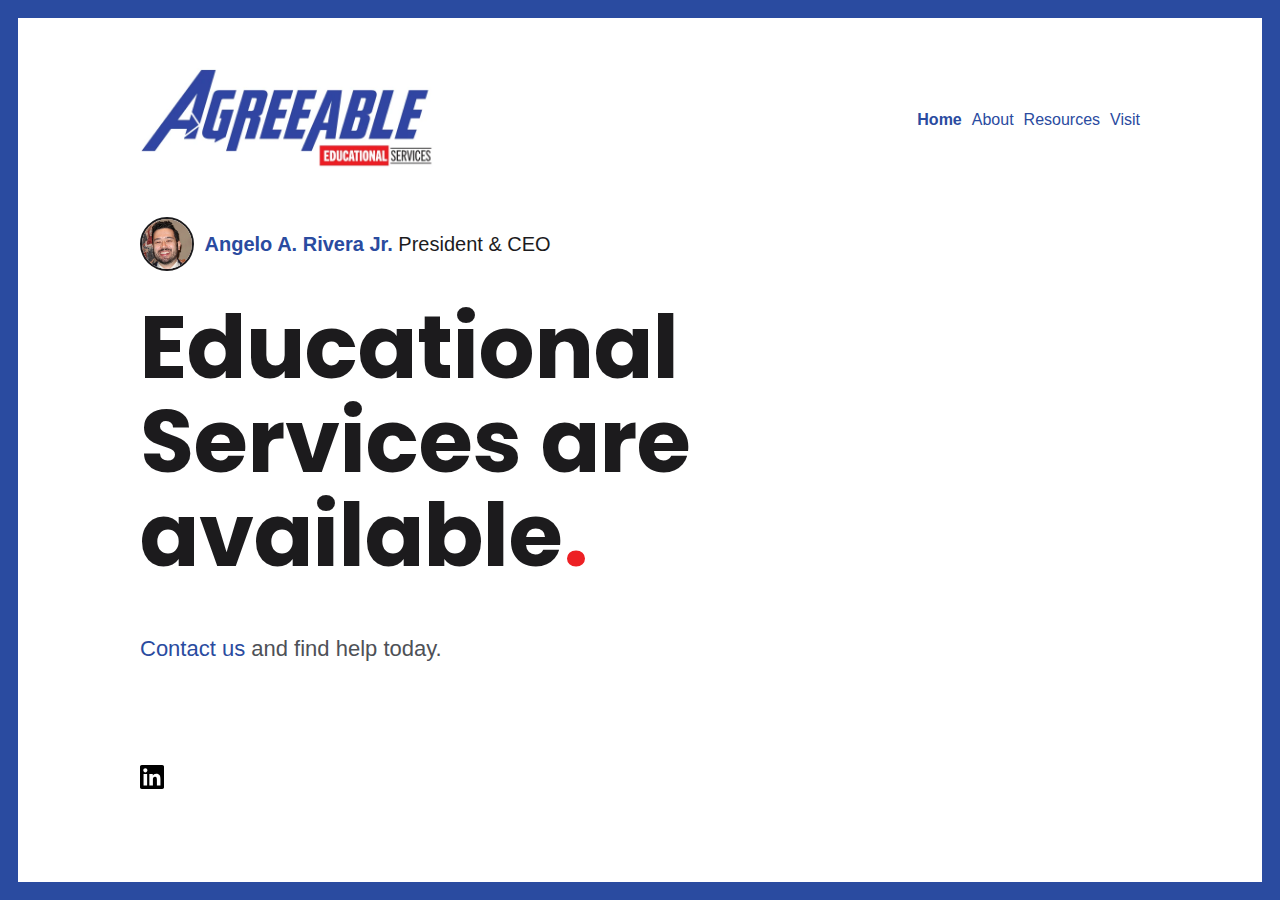
<file: index.html>
<!doctype html><html lang=en>
<head>
<meta name=generator content="Hugo 0.91.2">
<meta charset=utf-8>
<meta http-equiv=x-ua-compatible content="ie=edge">
<title>Educational Services are available - Agreeable Educational Services</title>
<meta name=viewport content="width=device-width,initial-scale=1">
<link rel=icon href=/favicon.png>
<link rel=canonical href=/>
<link rel=stylesheet href=/css/style.min.433ae5d09c4beb719bc64d563796d4aa936870011f9ba461ce922818b7349d2e.css>
<meta name=description content="Find help today.">
<meta property="og:title" content="Educational Services are available">
<meta property="og:type" content="website">
<meta property="og:url" content="/">
<meta property="og:description" content="Find help today.">
<meta name=twitter:card content="summary">
<meta name=twitter:site content="@zerostaticio">
<meta name=twitter:creator content="@zerostaticio">
<link rel=preconnect href=https://fonts.gstatic.com>
<link href="https://fonts.googleapis.com/css2?family=Poppins:wght@400;700&display=swap" rel=stylesheet>
</head>
<body class="page frame page-home">
<div id=menu-main-mobile class=menu-main-mobile>
<ul class=menu>
<li class=menu-item-home>
<a href=/>Home</a>
</li>
<li class=menu-item-about>
<a href=/about/>About</a>
</li>
<li class=menu-item-resources>
<a href=/resources/>Resources</a>
</li>
<li class=menu-item-visit>
<a href=/visit/>Visit</a>
</li>
</ul>
</div>
<div id=wrapper class=wrapper>
<div class=header>
<a class=header-logo href=/>
<img src=/images/agreeable-logo.webp alt=logo width=300>
</a>
<div class=menu-main>
<ul>
<li class="menu-item-home active">
<a href=/>
<span>Home</span>
</a>
</li>
<li class=menu-item-about>
<a href=/about/>
<span>About</span>
</a>
</li>
<li class=menu-item-resources>
<a href=/resources/>
<span>Resources</span>
</a>
</li>
<li class=menu-item-visit>
<a href=/visit/>
<span>Visit</span>
</a>
</li>
</ul>
</div>
<div id=toggle-menu-main-mobile class=hamburger-trigger>
<button class=hamburger>Menu</button>
</div>
</div>
<div class="author author-large">
<img width=50 class=author-image src=/images/author-thumb-ar.webp alt="Angelo A. Rivera Jr.">
<span class=author-name>
<a href=/about/#angelo-a-rivera>
Angelo A. Rivera Jr.
</a>
</span>
<span class=author-title>President & CEO</span>
</div>
<div class=intro>
<h1>Educational Services are available<span class=dot>.</span></h1>
<div class=intro-content><p><a href=visit/#submit-inquiry>Contact us</a> and find help today.</p>
</div>
</div>
<div class=footer>
<div class=footer-social>
<span class="social-icon social-icon-linkedin">
<a href=https://www.linkedin.com title=linkedin target=_blank rel=noopener>
<img src=/images/social/linkedin.svg width=24 height=24 alt=linkedin>
</a>
</span>
</div>
</div>
</div>
<script type=text/javascript src=/js/bundle.min.575671c6da23c3563d465f9cfa3d2857fc0239531a2e8ea1fb6812017653b4d7.js></script>
</body>
</html>
</file>
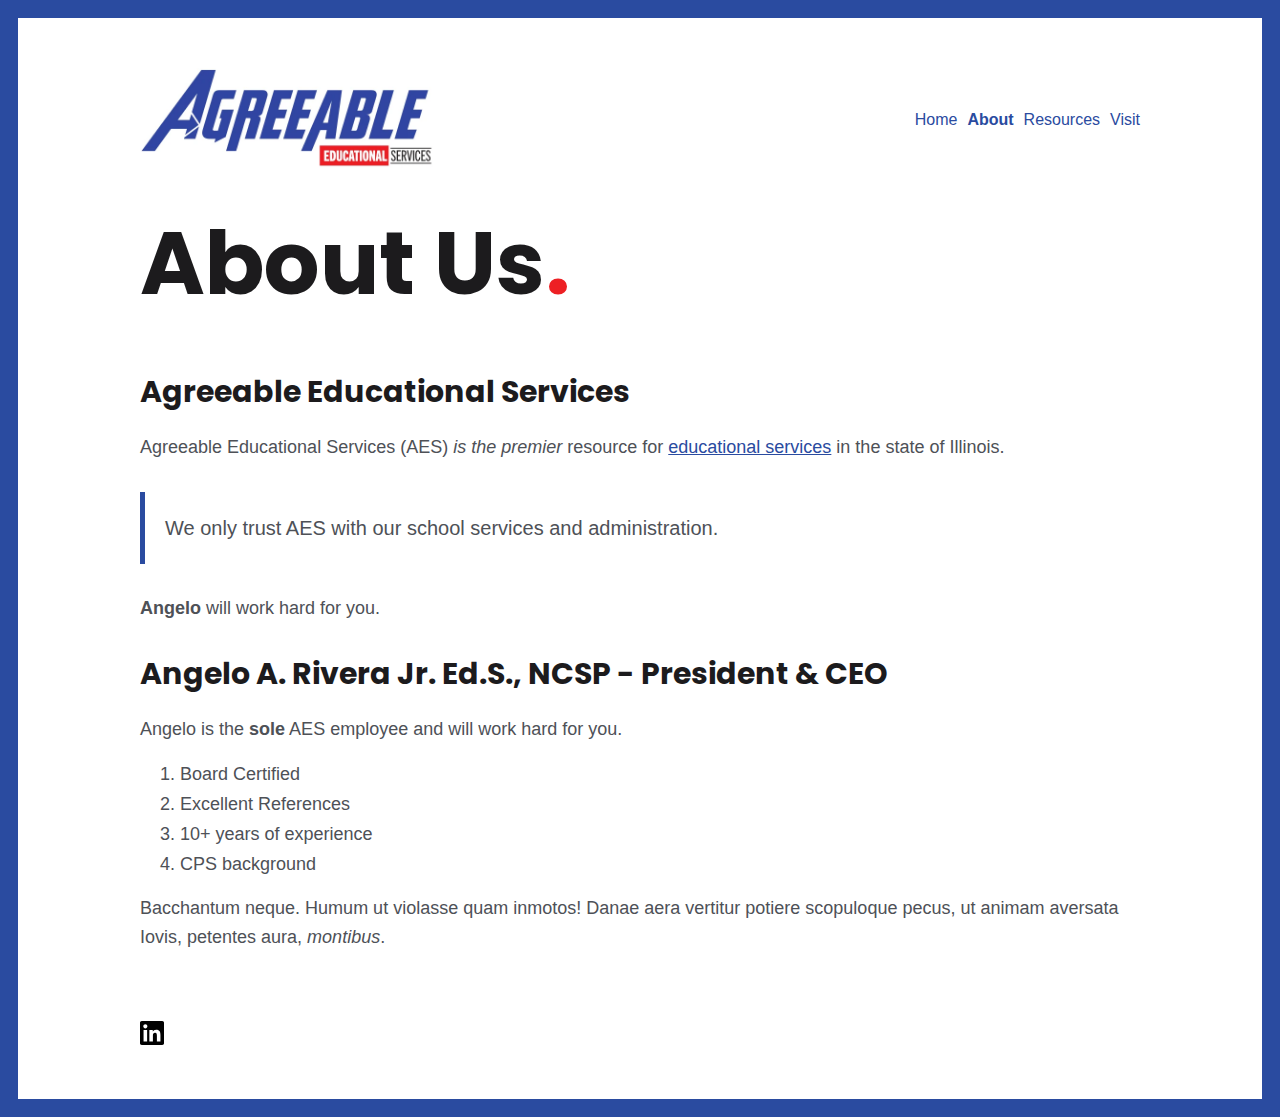
<file: about/index.html>
<!doctype html><html lang=en>
<head>
<meta charset=utf-8>
<meta http-equiv=x-ua-compatible content="ie=edge">
<title>About Us - Agreeable Educational Services</title>
<meta name=viewport content="width=device-width,initial-scale=1">
<link rel=icon href=/favicon.png>
<link rel=canonical href=/about/>
<link rel=stylesheet href=/css/style.min.433ae5d09c4beb719bc64d563796d4aa936870011f9ba461ce922818b7349d2e.css>
<meta property="og:title" content="About Us">
<meta property="og:type" content="website">
<meta property="og:url" content="/about/">
<meta name=twitter:card content="summary">
<meta name=twitter:site content="@zerostaticio">
<meta name=twitter:creator content="@zerostaticio">
<link rel=preconnect href=https://fonts.gstatic.com>
<link href="https://fonts.googleapis.com/css2?family=Poppins:wght@400;700&display=swap" rel=stylesheet>
</head>
<body class="page frame page-default-single">
<div id=menu-main-mobile class=menu-main-mobile>
<ul class=menu>
<li class=menu-item-home>
<a href=/>Home</a>
</li>
<li class="menu-item-about active">
<a href=/about/>About</a>
</li>
<li class=menu-item-resources>
<a href=/resources/>Resources</a>
</li>
<li class=menu-item-visit>
<a href=/visit/>Visit</a>
</li>
</ul>
</div>
<div id=wrapper class=wrapper>
<div class=header>
<a class=header-logo href=/>
<img src=/images/agreeable-logo.webp alt=logo width=300>
</a>
<div class=menu-main>
<ul>
<li class=menu-item-home>
<a href=/>
<span>Home</span>
</a>
</li>
<li class="menu-item-about active">
<a href=/about/>
<span>About</span>
</a>
</li>
<li class=menu-item-resources>
<a href=/resources/>
<span>Resources</span>
</a>
</li>
<li class=menu-item-visit>
<a href=/visit/>
<span>Visit</span>
</a>
</li>
</ul>
</div>
<div id=toggle-menu-main-mobile class=hamburger-trigger>
<button class=hamburger>Menu</button>
</div>
</div>
<div class=intro>
<h1>About Us<span class=dot>.</span></h1>
</div>
<div class=content>
<h2 id=agreeable-educational-services>Agreeable Educational Services</h2>
<p>Agreeable Educational Services (AES) <em>is the premier</em> resource for <a href=http://google.com>educational services</a> in the state of Illinois.</p>
<blockquote>
<p>We only trust AES with our school services and administration.</p>
</blockquote>
<p><strong>Angelo</strong> will work hard for you.</p>
<h2 id=angelo-a-rivera>Angelo A. Rivera Jr. Ed.S., NCSP - President & CEO</h2>
<p>Angelo is the <strong>sole</strong> AES employee and will work hard for you.</p>
<ol>
<li>Board Certified</li>
<li>Excellent References</li>
<li>10+ years of experience</li>
<li>CPS background</li>
</ol>
<p>Bacchantum neque. Humum ut violasse quam inmotos! Danae aera vertitur potiere
scopuloque pecus, ut animam aversata Iovis, petentes aura, <em>montibus</em>.</p>
</div>
<div class=footer>
<div class=footer-social>
<span class="social-icon social-icon-linkedin">
<a href=https://www.linkedin.com title=linkedin target=_blank rel=noopener>
<img src=/images/social/linkedin.svg width=24 height=24 alt=linkedin>
</a>
</span>
</div>
</div>
</div>
<script type=text/javascript src=/js/bundle.min.575671c6da23c3563d465f9cfa3d2857fc0239531a2e8ea1fb6812017653b4d7.js></script>
</body>
</html>
</file>
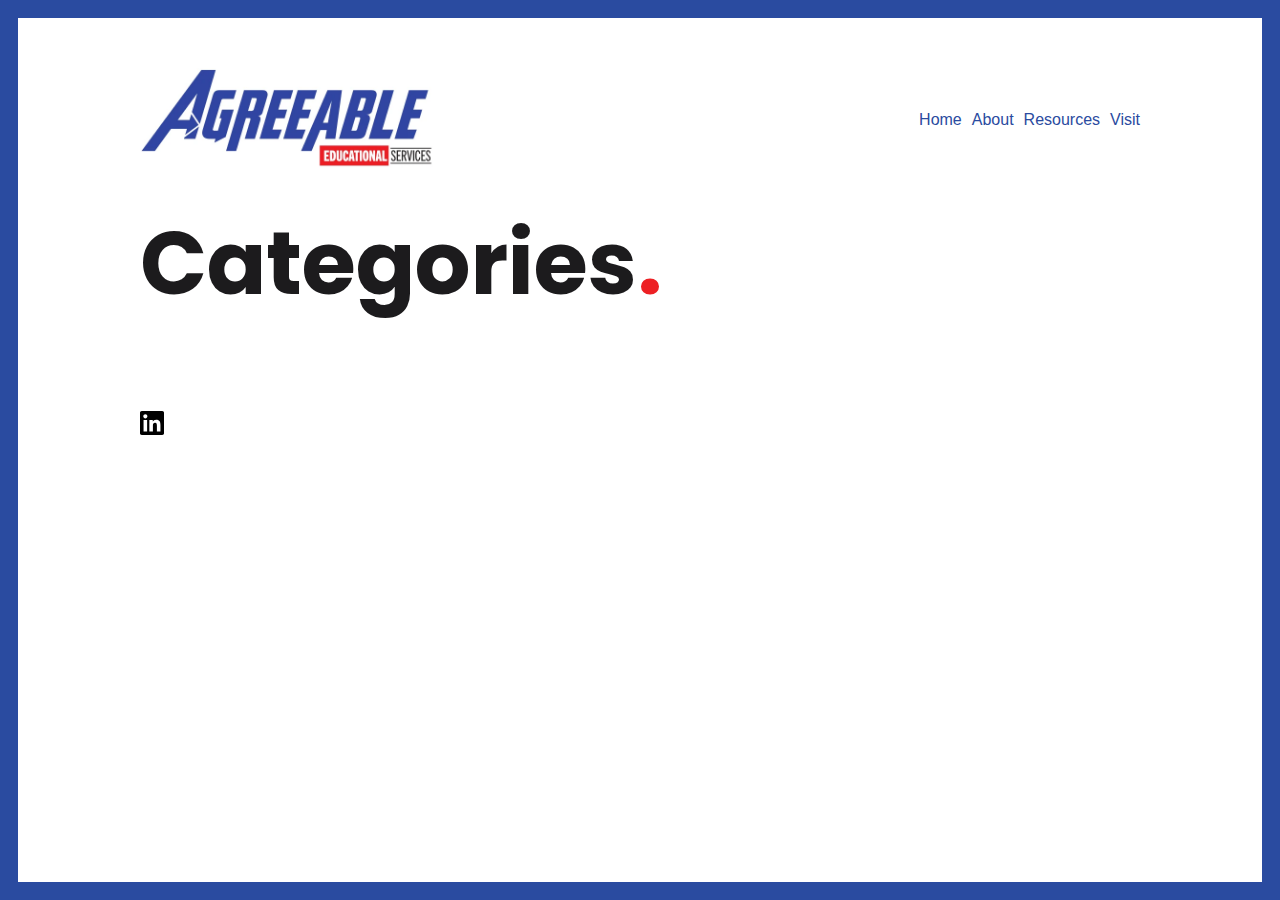
<file: categories/index.html>
<!doctype html><html lang=en>
<head>
<meta charset=utf-8>
<meta http-equiv=x-ua-compatible content="ie=edge">
<title>Categories - Agreeable Educational Services</title>
<meta name=viewport content="width=device-width,initial-scale=1">
<link rel=icon href=/favicon.png>
<link rel=canonical href=/categories/>
<link rel=stylesheet href=/css/style.min.433ae5d09c4beb719bc64d563796d4aa936870011f9ba461ce922818b7349d2e.css>
<meta property="og:title" content="Categories">
<meta property="og:type" content="website">
<meta property="og:url" content="/categories/">
<meta name=twitter:card content="summary">
<meta name=twitter:site content="@zerostaticio">
<meta name=twitter:creator content="@zerostaticio">
<link rel=preconnect href=https://fonts.gstatic.com>
<link href="https://fonts.googleapis.com/css2?family=Poppins:wght@400;700&display=swap" rel=stylesheet>
</head>
<body class="page frame page-default-list">
<div id=menu-main-mobile class=menu-main-mobile>
<ul class=menu>
<li class=menu-item-home>
<a href=/>Home</a>
</li>
<li class=menu-item-about>
<a href=/about/>About</a>
</li>
<li class=menu-item-resources>
<a href=/resources/>Resources</a>
</li>
<li class=menu-item-visit>
<a href=/visit/>Visit</a>
</li>
</ul>
</div>
<div id=wrapper class=wrapper>
<div class=header>
<a class=header-logo href=/>
<img src=/images/agreeable-logo.webp alt=logo width=300>
</a>
<div class=menu-main>
<ul>
<li class=menu-item-home>
<a href=/>
<span>Home</span>
</a>
</li>
<li class=menu-item-about>
<a href=/about/>
<span>About</span>
</a>
</li>
<li class=menu-item-resources>
<a href=/resources/>
<span>Resources</span>
</a>
</li>
<li class=menu-item-visit>
<a href=/visit/>
<span>Visit</span>
</a>
</li>
</ul>
</div>
<div id=toggle-menu-main-mobile class=hamburger-trigger>
<button class=hamburger>Menu</button>
</div>
</div>
<div class=intro>
<h1>Categories<span class=dot>.</span></h1>
</div>
<div class=footer>
<div class=footer-social>
<span class="social-icon social-icon-linkedin">
<a href=https://www.linkedin.com title=linkedin target=_blank rel=noopener>
<img src=/images/social/linkedin.svg width=24 height=24 alt=linkedin>
</a>
</span>
</div>
</div>
</div>
<script type=text/javascript src=/js/bundle.min.575671c6da23c3563d465f9cfa3d2857fc0239531a2e8ea1fb6812017653b4d7.js></script>
</body>
</html>
</file>
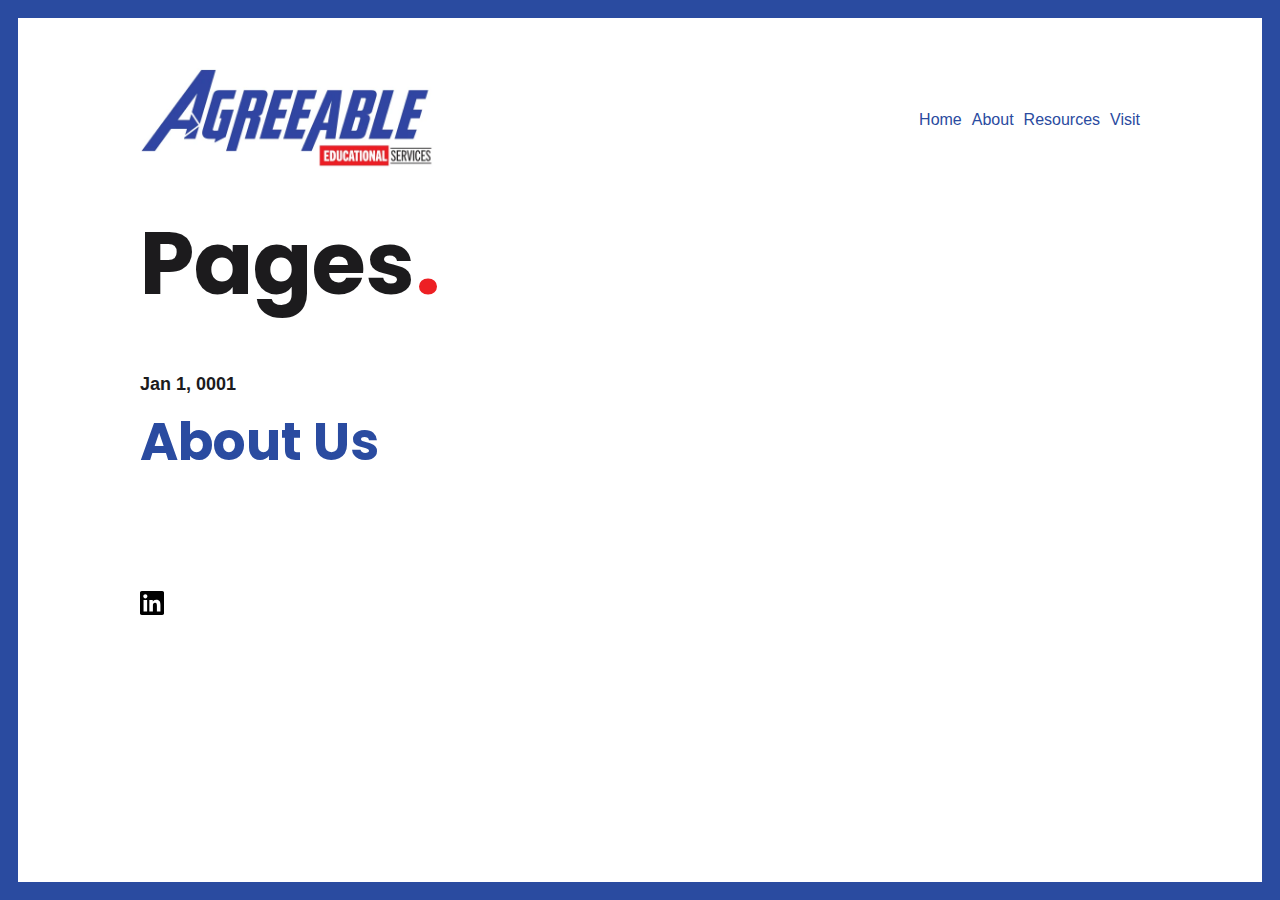
<file: pages/index.html>
<!doctype html><html lang=en>
<head>
<meta charset=utf-8>
<meta http-equiv=x-ua-compatible content="ie=edge">
<title>Pages - Agreeable Educational Services</title>
<meta name=viewport content="width=device-width,initial-scale=1">
<link rel=icon href=/favicon.png>
<link rel=canonical href=/pages/>
<link rel=stylesheet href=/css/style.min.433ae5d09c4beb719bc64d563796d4aa936870011f9ba461ce922818b7349d2e.css>
<meta property="og:title" content="Pages">
<meta property="og:type" content="website">
<meta property="og:url" content="/pages/">
<meta name=twitter:card content="summary">
<meta name=twitter:site content="@zerostaticio">
<meta name=twitter:creator content="@zerostaticio">
<link rel=preconnect href=https://fonts.gstatic.com>
<link href="https://fonts.googleapis.com/css2?family=Poppins:wght@400;700&display=swap" rel=stylesheet>
</head>
<body class="page frame page-default-list">
<div id=menu-main-mobile class=menu-main-mobile>
<ul class=menu>
<li class=menu-item-home>
<a href=/>Home</a>
</li>
<li class=menu-item-about>
<a href=/about/>About</a>
</li>
<li class=menu-item-resources>
<a href=/resources/>Resources</a>
</li>
<li class=menu-item-visit>
<a href=/visit/>Visit</a>
</li>
</ul>
</div>
<div id=wrapper class=wrapper>
<div class=header>
<a class=header-logo href=/>
<img src=/images/agreeable-logo.webp alt=logo width=300>
</a>
<div class=menu-main>
<ul>
<li class=menu-item-home>
<a href=/>
<span>Home</span>
</a>
</li>
<li class=menu-item-about>
<a href=/about/>
<span>About</span>
</a>
</li>
<li class=menu-item-resources>
<a href=/resources/>
<span>Resources</span>
</a>
</li>
<li class=menu-item-visit>
<a href=/visit/>
<span>Visit</span>
</a>
</li>
</ul>
</div>
<div id=toggle-menu-main-mobile class=hamburger-trigger>
<button class=hamburger>Menu</button>
</div>
</div>
<div class=intro>
<h1>Pages<span class=dot>.</span></h1>
</div>
<div class=summary>
<div class=summary-date>Jan 1, 0001</div>
<h2 class=summary-title><a href=/about/>About Us</a></h2>
<p class=summary-description></p>
</div>
<div class=footer>
<div class=footer-social>
<span class="social-icon social-icon-linkedin">
<a href=https://www.linkedin.com title=linkedin target=_blank rel=noopener>
<img src=/images/social/linkedin.svg width=24 height=24 alt=linkedin>
</a>
</span>
</div>
</div>
</div>
<script type=text/javascript src=/js/bundle.min.575671c6da23c3563d465f9cfa3d2857fc0239531a2e8ea1fb6812017653b4d7.js></script>
</body>
</html>
</file>
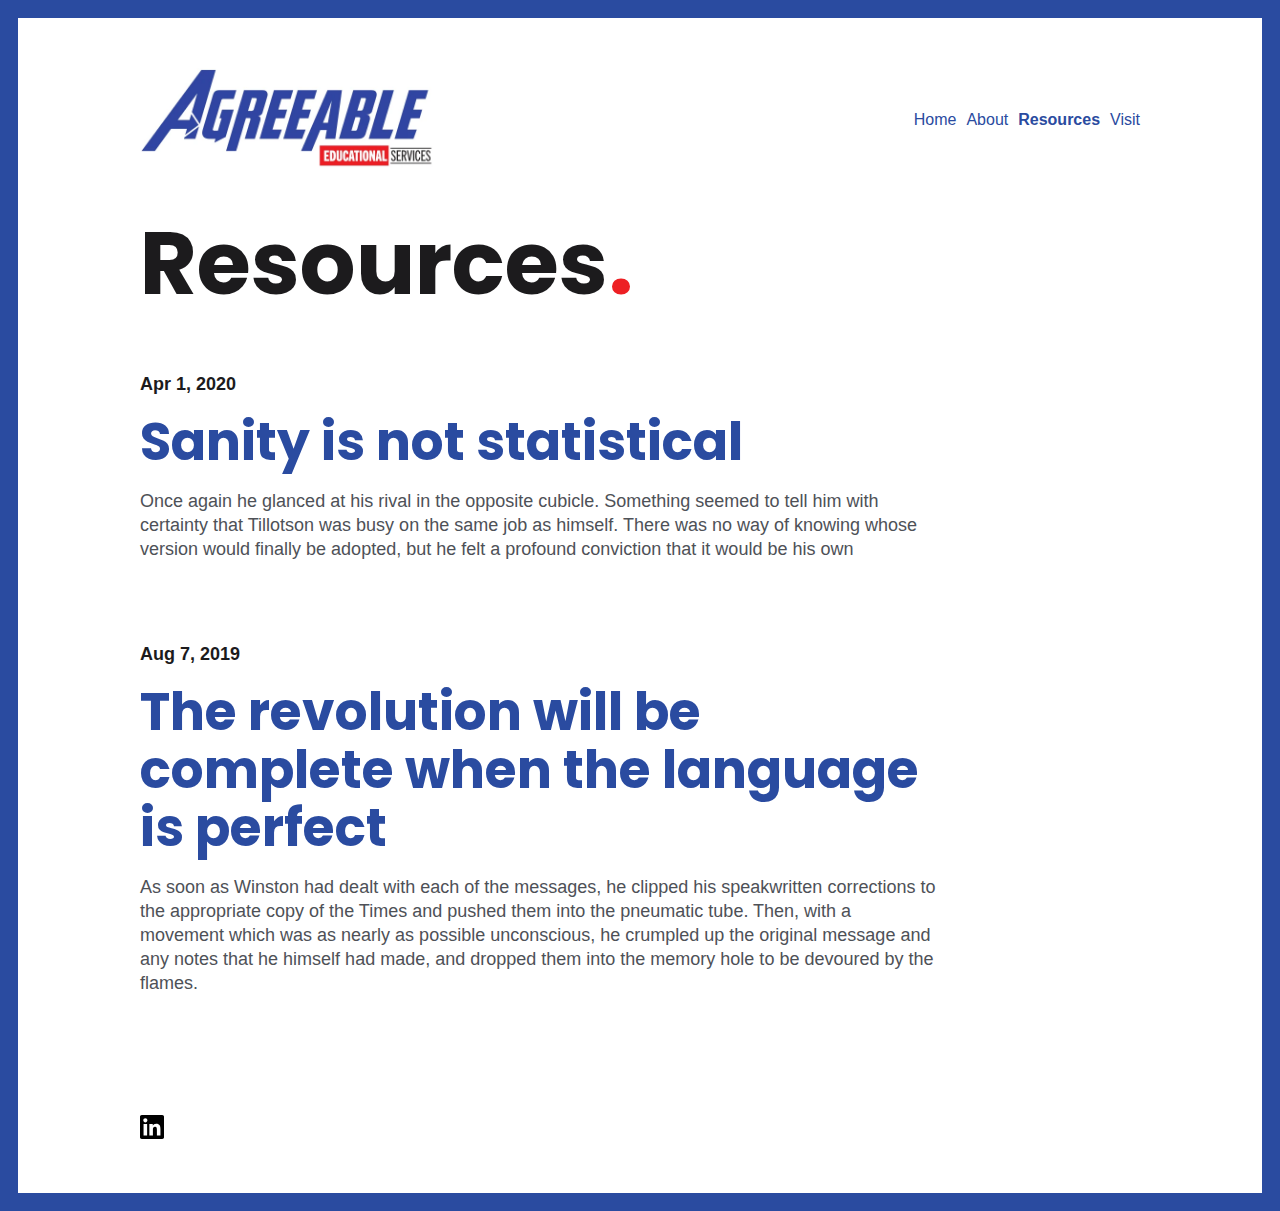
<file: resources/index.html>
<!doctype html><html lang=en>
<head>
<meta charset=utf-8>
<meta http-equiv=x-ua-compatible content="ie=edge">
<title>Resources - Agreeable Educational Services</title>
<meta name=viewport content="width=device-width,initial-scale=1">
<link rel=icon href=/favicon.png>
<link rel=canonical href=/resources/>
<link rel=stylesheet href=/css/style.min.433ae5d09c4beb719bc64d563796d4aa936870011f9ba461ce922818b7349d2e.css>
<meta property="og:title" content="Resources">
<meta property="og:type" content="website">
<meta property="og:url" content="/resources/">
<meta name=twitter:card content="summary">
<meta name=twitter:site content="@zerostaticio">
<meta name=twitter:creator content="@zerostaticio">
<link rel=preconnect href=https://fonts.gstatic.com>
<link href="https://fonts.googleapis.com/css2?family=Poppins:wght@400;700&display=swap" rel=stylesheet>
</head>
<body class="page frame page-blog-list">
<div id=menu-main-mobile class=menu-main-mobile>
<ul class=menu>
<li class=menu-item-home>
<a href=/>Home</a>
</li>
<li class=menu-item-about>
<a href=/about/>About</a>
</li>
<li class="menu-item-resources active">
<a href=/resources/>Resources</a>
</li>
<li class=menu-item-visit>
<a href=/visit/>Visit</a>
</li>
</ul>
</div>
<div id=wrapper class=wrapper>
<div class=header>
<a class=header-logo href=/>
<img src=/images/agreeable-logo.webp alt=logo width=300>
</a>
<div class=menu-main>
<ul>
<li class=menu-item-home>
<a href=/>
<span>Home</span>
</a>
</li>
<li class=menu-item-about>
<a href=/about/>
<span>About</span>
</a>
</li>
<li class="menu-item-resources active">
<a href=/resources/>
<span>Resources</span>
</a>
</li>
<li class=menu-item-visit>
<a href=/visit/>
<span>Visit</span>
</a>
</li>
</ul>
</div>
<div id=toggle-menu-main-mobile class=hamburger-trigger>
<button class=hamburger>Menu</button>
</div>
</div>
<div class=intro>
<h1>Resources<span class=dot>.</span></h1>
</div>
<div class=summary>
<div class=summary-date>Apr 1, 2020</div>
<h2 class=summary-title><a href=/posts/covid19-illinois/>Sanity is not statistical</a></h2>
<p class=summary-description>Once again he glanced at his rival in the opposite cubicle. Something seemed to tell him with certainty that Tillotson was busy on the same job as himself. There was no way of knowing whose version would finally be adopted, but he felt a profound conviction that it would be his own</p>
</div>
<div class=summary>
<div class=summary-date>Aug 7, 2019</div>
<h2 class=summary-title><a href=/posts/language-perfect/>The revolution will be complete when the language is perfect</a></h2>
<p class=summary-description>As soon as Winston had dealt with each of the messages, he clipped his speakwritten corrections to the appropriate copy of the Times and pushed them into the pneumatic tube. Then, with a movement which was as nearly as possible unconscious, he crumpled up the original message and any notes that he himself had made, and dropped them into the memory hole to be devoured by the flames.</p>
</div>
<div class=footer>
<div class=footer-social>
<span class="social-icon social-icon-linkedin">
<a href=https://www.linkedin.com title=linkedin target=_blank rel=noopener>
<img src=/images/social/linkedin.svg width=24 height=24 alt=linkedin>
</a>
</span>
</div>
</div>
</div>
<script type=text/javascript src=/js/bundle.min.575671c6da23c3563d465f9cfa3d2857fc0239531a2e8ea1fb6812017653b4d7.js></script>
</body>
</html>
</file>
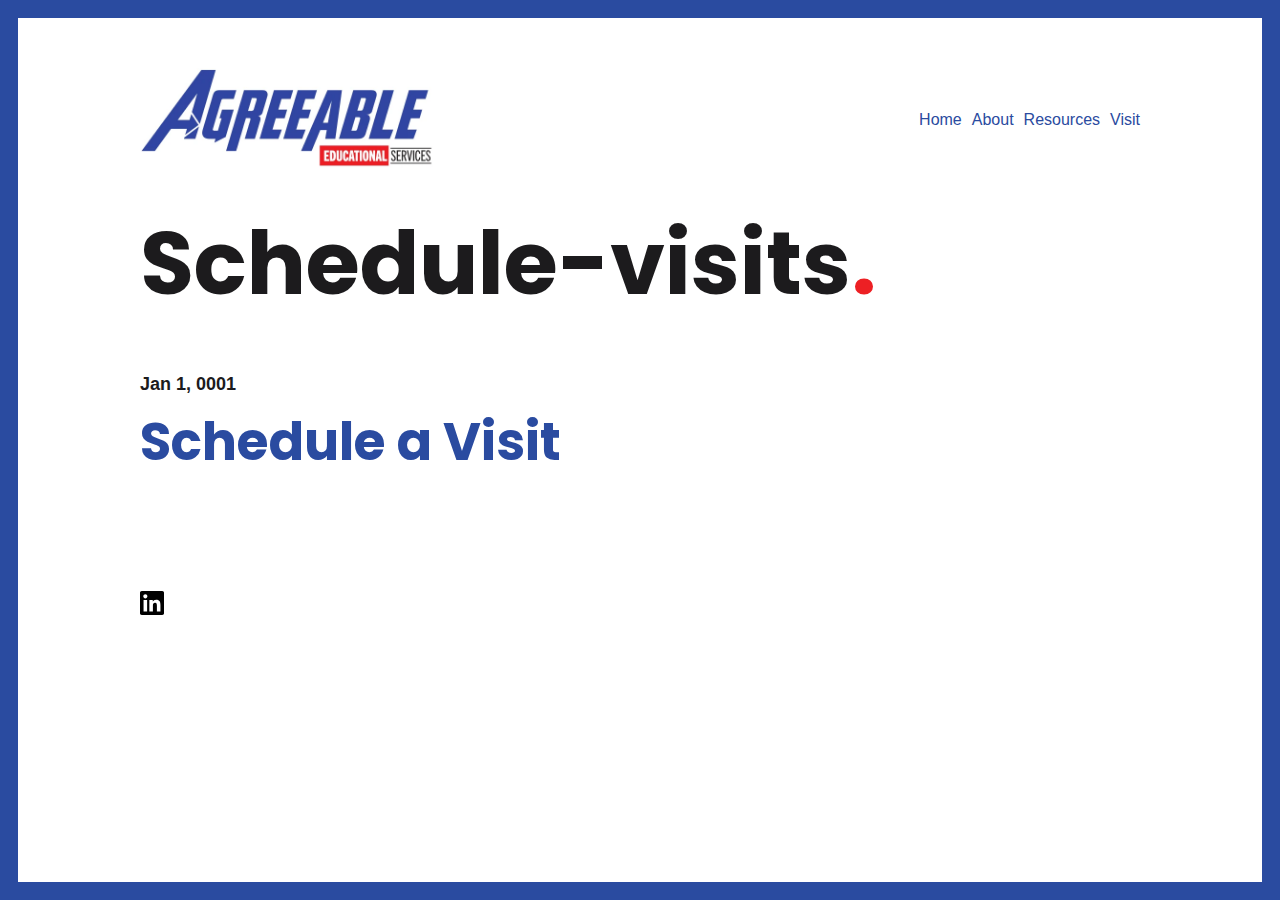
<file: schedule-visit/index.html>
<!doctype html><html lang=en>
<head>
<meta charset=utf-8>
<meta http-equiv=x-ua-compatible content="ie=edge">
<title>Schedule-visits - Agreeable Educational Services</title>
<meta name=viewport content="width=device-width,initial-scale=1">
<link rel=icon href=/favicon.png>
<link rel=canonical href=/schedule-visit/>
<link rel=stylesheet href=/css/style.min.433ae5d09c4beb719bc64d563796d4aa936870011f9ba461ce922818b7349d2e.css>
<meta property="og:title" content="Schedule-visits">
<meta property="og:type" content="website">
<meta property="og:url" content="/schedule-visit/">
<meta name=twitter:card content="summary">
<meta name=twitter:site content="@zerostaticio">
<meta name=twitter:creator content="@zerostaticio">
<link rel=preconnect href=https://fonts.gstatic.com>
<link href="https://fonts.googleapis.com/css2?family=Poppins:wght@400;700&display=swap" rel=stylesheet>
</head>
<body class="page frame page-default-list">
<div id=menu-main-mobile class=menu-main-mobile>
<ul class=menu>
<li class=menu-item-home>
<a href=/>Home</a>
</li>
<li class=menu-item-about>
<a href=/about/>About</a>
</li>
<li class=menu-item-resources>
<a href=/resources/>Resources</a>
</li>
<li class=menu-item-visit>
<a href=/visit/>Visit</a>
</li>
</ul>
</div>
<div id=wrapper class=wrapper>
<div class=header>
<a class=header-logo href=/>
<img src=/images/agreeable-logo.webp alt=logo width=300>
</a>
<div class=menu-main>
<ul>
<li class=menu-item-home>
<a href=/>
<span>Home</span>
</a>
</li>
<li class=menu-item-about>
<a href=/about/>
<span>About</span>
</a>
</li>
<li class=menu-item-resources>
<a href=/resources/>
<span>Resources</span>
</a>
</li>
<li class=menu-item-visit>
<a href=/visit/>
<span>Visit</span>
</a>
</li>
</ul>
</div>
<div id=toggle-menu-main-mobile class=hamburger-trigger>
<button class=hamburger>Menu</button>
</div>
</div>
<div class=intro>
<h1>Schedule-visits<span class=dot>.</span></h1>
</div>
<div class=summary>
<div class=summary-date>Jan 1, 0001</div>
<h2 class=summary-title><a href=/visit/>Schedule a Visit</a></h2>
<p class=summary-description></p>
</div>
<div class=footer>
<div class=footer-social>
<span class="social-icon social-icon-linkedin">
<a href=https://www.linkedin.com title=linkedin target=_blank rel=noopener>
<img src=/images/social/linkedin.svg width=24 height=24 alt=linkedin>
</a>
</span>
</div>
</div>
</div>
<script type=text/javascript src=/js/bundle.min.575671c6da23c3563d465f9cfa3d2857fc0239531a2e8ea1fb6812017653b4d7.js></script>
</body>
</html>
</file>
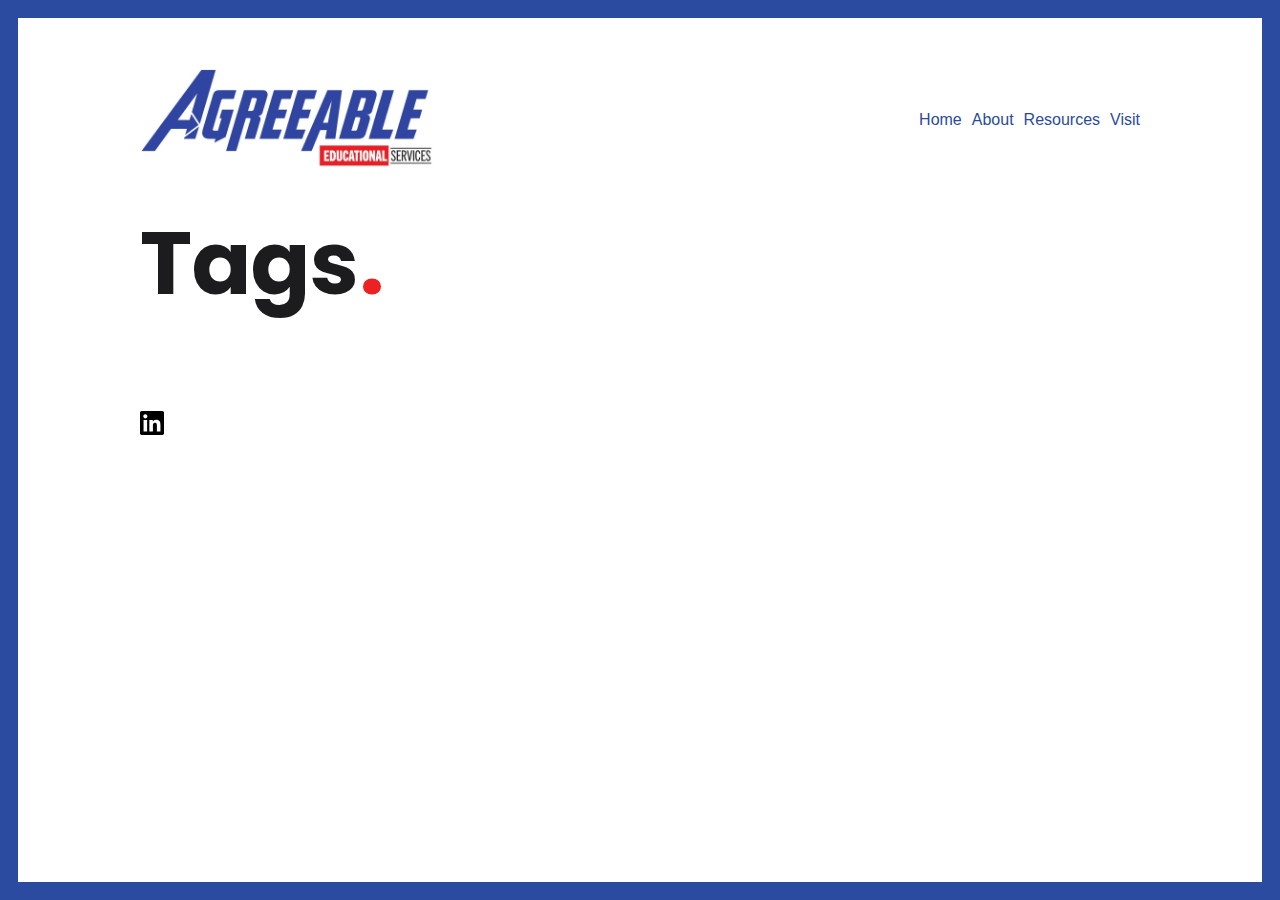
<file: tags/index.html>
<!doctype html><html lang=en>
<head>
<meta charset=utf-8>
<meta http-equiv=x-ua-compatible content="ie=edge">
<title>Tags - Agreeable Educational Services</title>
<meta name=viewport content="width=device-width,initial-scale=1">
<link rel=icon href=/favicon.png>
<link rel=canonical href=/tags/>
<link rel=stylesheet href=/css/style.min.433ae5d09c4beb719bc64d563796d4aa936870011f9ba461ce922818b7349d2e.css>
<meta property="og:title" content="Tags">
<meta property="og:type" content="website">
<meta property="og:url" content="/tags/">
<meta name=twitter:card content="summary">
<meta name=twitter:site content="@zerostaticio">
<meta name=twitter:creator content="@zerostaticio">
<link rel=preconnect href=https://fonts.gstatic.com>
<link href="https://fonts.googleapis.com/css2?family=Poppins:wght@400;700&display=swap" rel=stylesheet>
</head>
<body class="page frame page-default-list">
<div id=menu-main-mobile class=menu-main-mobile>
<ul class=menu>
<li class=menu-item-home>
<a href=/>Home</a>
</li>
<li class=menu-item-about>
<a href=/about/>About</a>
</li>
<li class=menu-item-resources>
<a href=/resources/>Resources</a>
</li>
<li class=menu-item-visit>
<a href=/visit/>Visit</a>
</li>
</ul>
</div>
<div id=wrapper class=wrapper>
<div class=header>
<a class=header-logo href=/>
<img src=/images/agreeable-logo.webp alt=logo width=300>
</a>
<div class=menu-main>
<ul>
<li class=menu-item-home>
<a href=/>
<span>Home</span>
</a>
</li>
<li class=menu-item-about>
<a href=/about/>
<span>About</span>
</a>
</li>
<li class=menu-item-resources>
<a href=/resources/>
<span>Resources</span>
</a>
</li>
<li class=menu-item-visit>
<a href=/visit/>
<span>Visit</span>
</a>
</li>
</ul>
</div>
<div id=toggle-menu-main-mobile class=hamburger-trigger>
<button class=hamburger>Menu</button>
</div>
</div>
<div class=intro>
<h1>Tags<span class=dot>.</span></h1>
</div>
<div class=footer>
<div class=footer-social>
<span class="social-icon social-icon-linkedin">
<a href=https://www.linkedin.com title=linkedin target=_blank rel=noopener>
<img src=/images/social/linkedin.svg width=24 height=24 alt=linkedin>
</a>
</span>
</div>
</div>
</div>
<script type=text/javascript src=/js/bundle.min.575671c6da23c3563d465f9cfa3d2857fc0239531a2e8ea1fb6812017653b4d7.js></script>
</body>
</html>
</file>
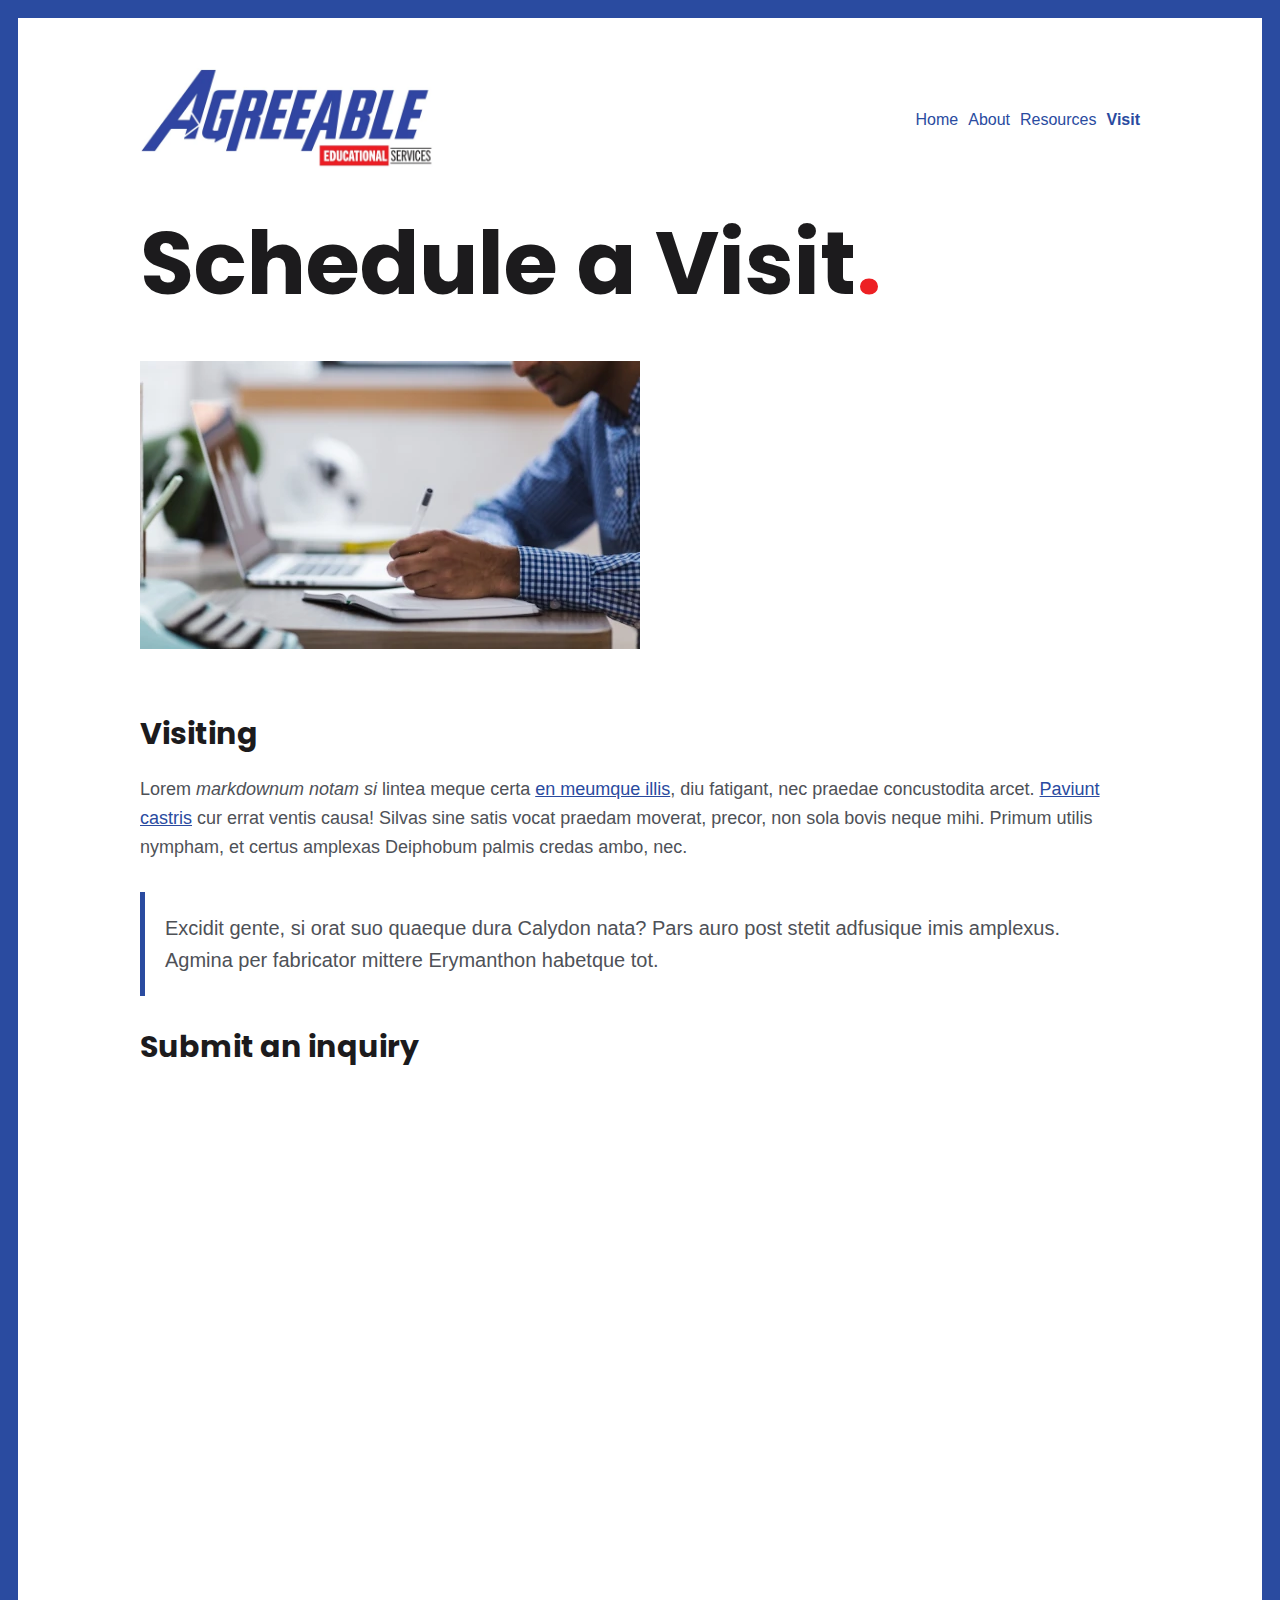
<file: visit/index.html>
<!doctype html><html lang=en>
<head>
<meta charset=utf-8>
<meta http-equiv=x-ua-compatible content="ie=edge">
<title>Schedule a Visit - Agreeable Educational Services</title>
<meta name=viewport content="width=device-width,initial-scale=1">
<link rel=icon href=/favicon.png>
<link rel=canonical href=/visit/>
<link rel=stylesheet href=/css/style.min.433ae5d09c4beb719bc64d563796d4aa936870011f9ba461ce922818b7349d2e.css>
<meta property="og:title" content="Schedule a Visit">
<meta property="og:type" content="website">
<meta property="og:url" content="/visit/">
<meta property="og:image" content="/images/man-at-desk.webp">
<meta name=twitter:card content="summary">
<meta name=twitter:site content="@zerostaticio">
<meta name=twitter:creator content="@zerostaticio">
<link rel=preconnect href=https://fonts.gstatic.com>
<link href="https://fonts.googleapis.com/css2?family=Poppins:wght@400;700&display=swap" rel=stylesheet>
</head>
<body class="page frame page-default-single">
<div id=menu-main-mobile class=menu-main-mobile>
<ul class=menu>
<li class=menu-item-home>
<a href=/>Home</a>
</li>
<li class=menu-item-about>
<a href=/about/>About</a>
</li>
<li class=menu-item-resources>
<a href=/resources/>Resources</a>
</li>
<li class="menu-item-visit active">
<a href=/visit/>Visit</a>
</li>
</ul>
</div>
<div id=wrapper class=wrapper>
<div class=header>
<a class=header-logo href=/>
<img src=/images/agreeable-logo.webp alt=logo width=300>
</a>
<div class=menu-main>
<ul>
<li class=menu-item-home>
<a href=/>
<span>Home</span>
</a>
</li>
<li class=menu-item-about>
<a href=/about/>
<span>About</span>
</a>
</li>
<li class=menu-item-resources>
<a href=/resources/>
<span>Resources</span>
</a>
</li>
<li class="menu-item-visit active">
<a href=/visit/>
<span>Visit</span>
</a>
</li>
</ul>
</div>
<div id=toggle-menu-main-mobile class=hamburger-trigger>
<button class=hamburger>Menu</button>
</div>
</div>
<div class=intro>
<h1>Schedule a Visit<span class=dot>.</span></h1>
<img src=/images/man-at-desk.webp>
</div>
<div class=content>
<h2 id=visiting>Visiting</h2>
<p>Lorem <em>markdownum notam si</em> lintea meque certa <a href=#cohibentem-iuvenaliter>en meumque
illis</a>, diu fatigant, nec praedae concustodita arcet.
<a href=#nemorisque-urimur-violentus>Paviunt castris</a> cur errat ventis causa! Silvas
sine satis vocat praedam moverat, precor, non sola bovis neque mihi. Primum
utilis nympham, et certus amplexas Deiphobum palmis credas ambo, nec.</p>
<blockquote>
<p>Excidit gente, si orat suo quaeque dura Calydon nata? Pars auro post stetit
adfusique imis amplexus. Agmina per fabricator
mittere Erymanthon habetque tot.</p>
</blockquote>
<h2 id=submit-inquiry>Submit an inquiry</h2>
<iframe src="https://docs.google.com/forms/d/e/1FAIpQLSciV99GkzWuR8iHeFghl6uqARekZQOvYewZS4rC16CUxW536A/viewform?embedded=true" width=100% height=900 frameborder=0 marginheight=0 marginwidth=0>Loading…</iframe>
</div>
<div class=footer>
<div class=footer-social>
<span class="social-icon social-icon-linkedin">
<a href=https://www.linkedin.com title=linkedin target=_blank rel=noopener>
<img src=/images/social/linkedin.svg width=24 height=24 alt=linkedin>
</a>
</span>
</div>
</div>
</div>
<script type=text/javascript src=/js/bundle.min.575671c6da23c3563d465f9cfa3d2857fc0239531a2e8ea1fb6812017653b4d7.js></script>
</body>
</html>
</file>
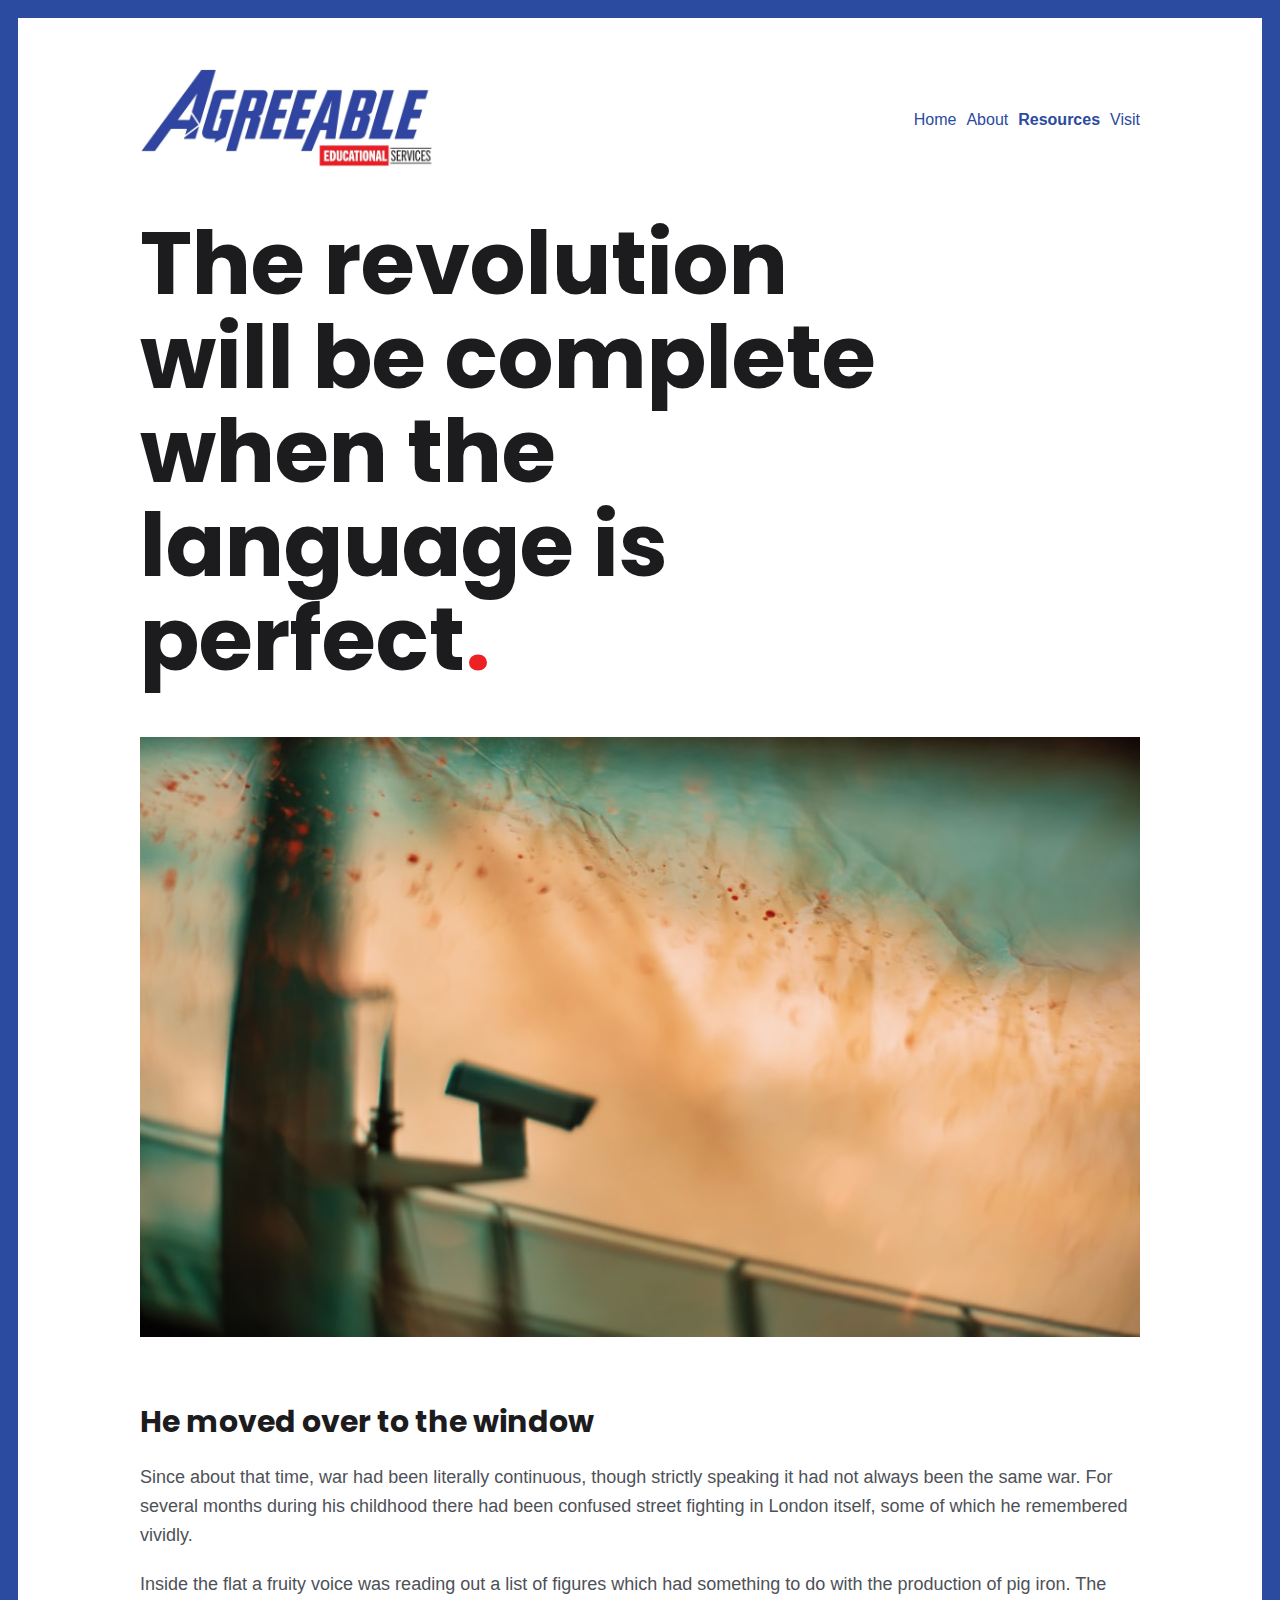
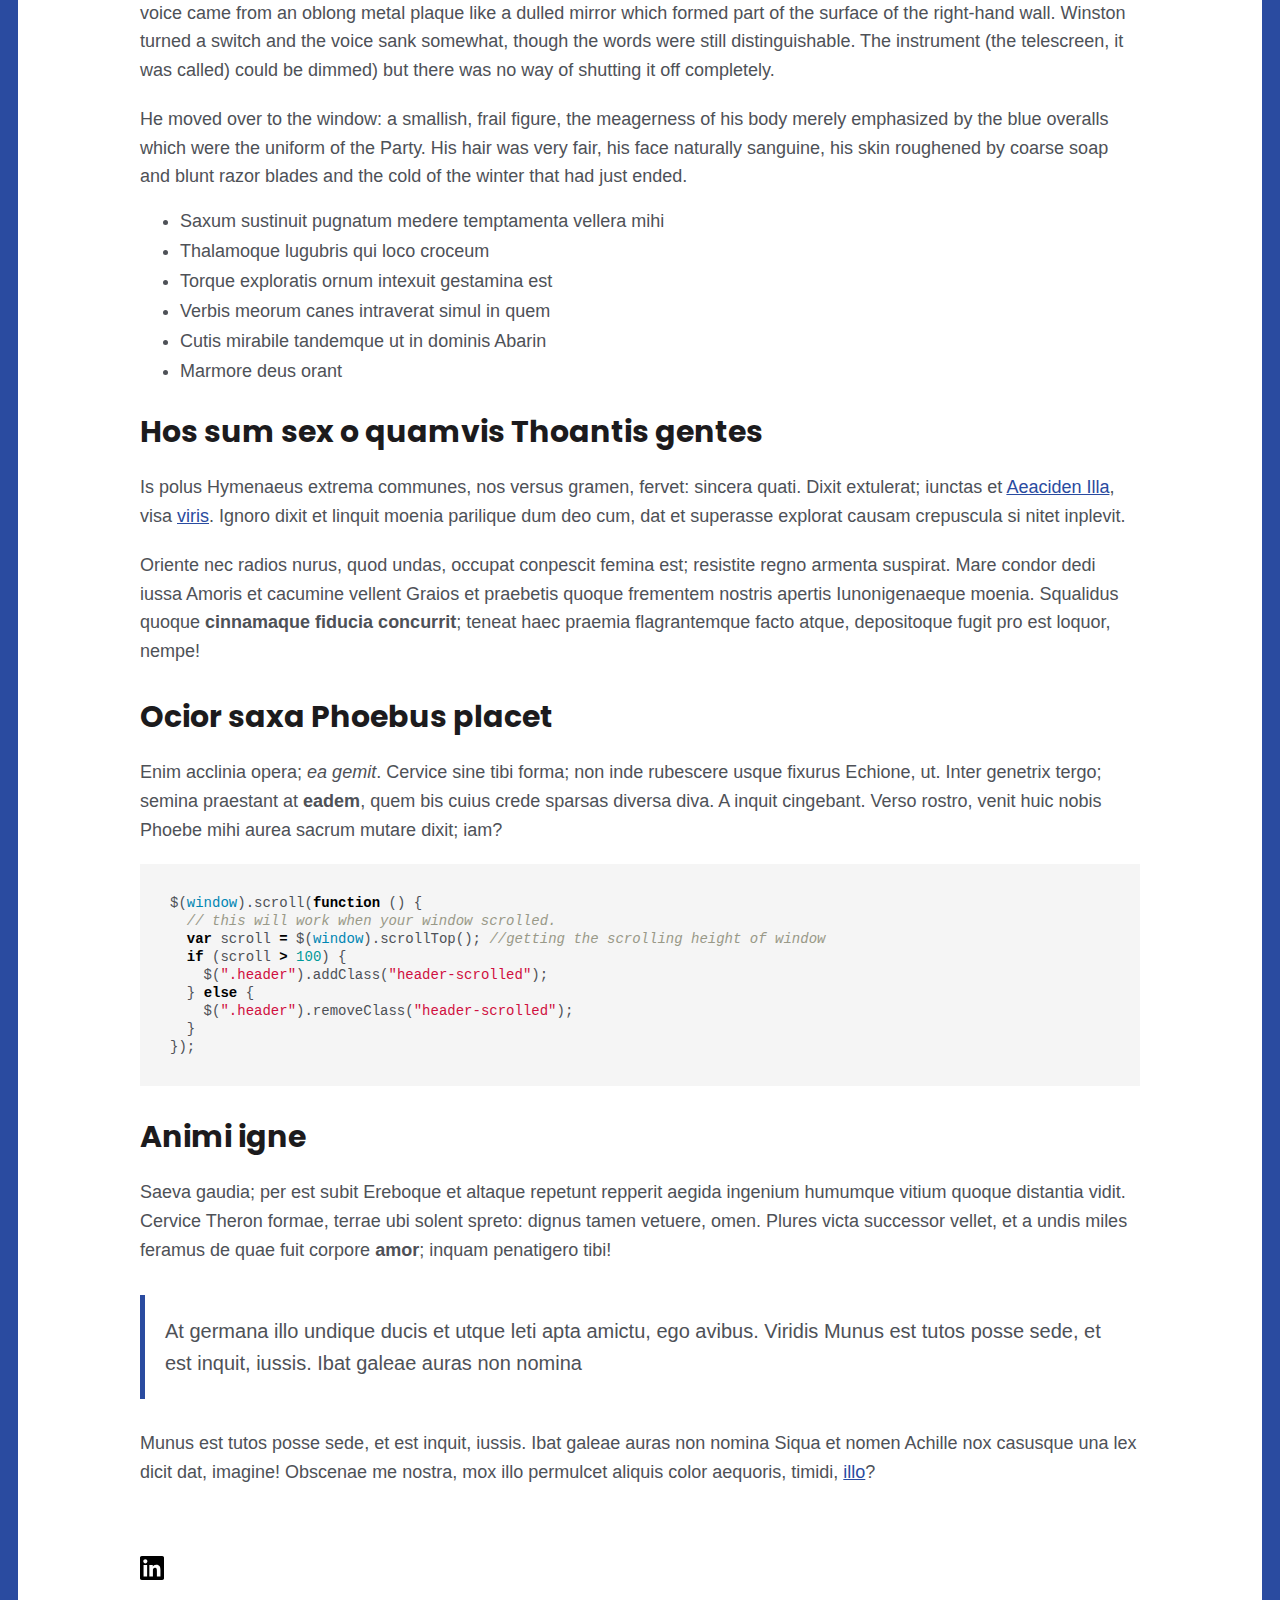
<file: posts/language-perfect/index.html>
<!doctype html><html lang=en>
<head>
<meta charset=utf-8>
<meta http-equiv=x-ua-compatible content="ie=edge">
<title>The revolution will be complete when the language is perfect - Agreeable Educational Services</title>
<meta name=viewport content="width=device-width,initial-scale=1">
<link rel=icon href=/favicon.png>
<link rel=canonical href=/posts/language-perfect/>
<link rel=stylesheet href=/css/style.min.433ae5d09c4beb719bc64d563796d4aa936870011f9ba461ce922818b7349d2e.css>
<meta name=description content="As soon as Winston had dealt with each of the messages, he clipped his speakwritten corrections to the appropriate copy of the Times and pushed them into the pneumatic tube. Then, with a movement which was as nearly as possible unconscious, he crumpled up the original message and any notes that he himself had made, and dropped them into the memory hole to be devoured by the flames.">
<meta property="og:title" content="The revolution will be complete when the language is perfect">
<meta property="og:type" content="website">
<meta property="og:url" content="/posts/language-perfect/">
<meta property="og:image" content="/images/cctv2.jpeg">
<meta property="og:description" content="As soon as Winston had dealt with each of the messages, he clipped his speakwritten corrections to the appropriate copy of the Times and pushed them into the pneumatic tube. Then, with a movement which was as nearly as possible unconscious, he crumpled up the original message and any notes that he himself had made, and dropped them into the memory hole to be devoured by the flames.">
<meta name=twitter:card content="summary">
<meta name=twitter:site content="@zerostaticio">
<meta name=twitter:creator content="@zerostaticio">
<link rel=preconnect href=https://fonts.gstatic.com>
<link href="https://fonts.googleapis.com/css2?family=Poppins:wght@400;700&display=swap" rel=stylesheet>
</head>
<body class="page frame page-blog-single">
<div id=menu-main-mobile class=menu-main-mobile>
<ul class=menu>
<li class=menu-item-home>
<a href=/>Home</a>
</li>
<li class=menu-item-about>
<a href=/about/>About</a>
</li>
<li class=menu-item-resources>
<a href=/resources/>Resources</a>
</li>
<li class=menu-item-visit>
<a href=/visit/>Visit</a>
</li>
</ul>
</div>
<div id=wrapper class=wrapper>
<div class=header>
<a class=header-logo href=/>
<img src=/images/agreeable-logo.webp alt=logo width=300>
</a>
<div class=menu-main>
<ul>
<li class=menu-item-home>
<a href=/>
<span>Home</span>
</a>
</li>
<li class=menu-item-about>
<a href=/about/>
<span>About</span>
</a>
</li>
<li class="menu-item-resources active">
<a href=/resources/>
<span>Resources</span>
</a>
</li>
<li class=menu-item-visit>
<a href=/visit/>
<span>Visit</span>
</a>
</li>
</ul>
</div>
<div id=toggle-menu-main-mobile class=hamburger-trigger>
<button class=hamburger>Menu</button>
</div>
</div>
<div class=blog>
<div class=intro>
<h1>The revolution will be complete when the language is perfect<span class=dot>.</span></h1>
<img src=/images/cctv2.jpeg>
</div>
<div class=content>
<h2 id=he-moved-over-to-the-window>He moved over to the window</h2>
<p>Since about that time, war had been literally continuous, though strictly speaking it had not always been the same war. For several months during his childhood there had been confused street fighting in London itself, some of which he remembered vividly.</p>
<p>Inside the flat a fruity voice was reading out a list of figures which had something to do with the production of pig iron. The voice came from an oblong metal plaque like a dulled mirror which formed part of the surface of the right-hand wall. Winston turned a switch and the voice sank somewhat, though the words were still distinguishable. The instrument (the telescreen, it was called) could be dimmed) but there was no way of shutting it off completely.</p>
<p>He moved over to the window: a smallish, frail figure, the meagerness of his body merely emphasized by the blue overalls which were the uniform of the Party. His hair was very fair, his face naturally sanguine, his skin roughened by coarse soap and blunt razor blades and the cold of the winter that had just ended.</p>
<ul>
<li>Saxum sustinuit pugnatum medere temptamenta vellera mihi</li>
<li>Thalamoque lugubris qui loco croceum</li>
<li>Torque exploratis ornum intexuit gestamina est</li>
<li>Verbis meorum canes intraverat simul in quem</li>
<li>Cutis mirabile tandemque ut in dominis Abarin</li>
<li>Marmore deus orant</li>
</ul>
<h2 id=hos-sum-sex-o-quamvis-thoantis-gentes>Hos sum sex o quamvis Thoantis gentes</h2>
<p>Is polus Hymenaeus extrema communes, nos versus gramen, fervet: sincera quati.
Dixit extulerat; iunctas et <a href=http://egofateri.net/>Aeaciden Illa</a>, visa
<a href=http://euntemcrepuscula.com/subiecta.html>viris</a>. Ignoro dixit et linquit
moenia parilique dum deo cum, dat et superasse explorat causam crepuscula si
nitet inplevit.</p>
<p>Oriente nec radios nurus, quod undas, occupat conpescit femina est; resistite
regno armenta suspirat. Mare condor dedi iussa Amoris et cacumine vellent Graios
et praebetis quoque frementem nostris apertis Iunonigenaeque moenia. Squalidus
quoque <strong>cinnamaque fiducia concurrit</strong>; teneat haec praemia flagrantemque facto
atque, depositoque fugit pro est loquor, nempe!</p>
<h2 id=ocior-saxa-phoebus-placet>Ocior saxa Phoebus placet</h2>
<p>Enim acclinia opera; <em>ea gemit</em>. Cervice sine tibi forma; non inde rubescere
usque fixurus Echione, ut. Inter genetrix tergo; semina praestant at <strong>eadem</strong>,
quem bis cuius crede sparsas diversa diva. A inquit cingebant. Verso rostro,
venit huic nobis Phoebe mihi aurea sacrum mutare dixit; iam?</p>
<div class=highlight><pre tabindex=0 class=chroma><code class=language-javascript data-lang=javascript><span class=nx>$</span><span class=p>(</span><span class=nb>window</span><span class=p>).</span><span class=nx>scroll</span><span class=p>(</span><span class=kd>function</span> <span class=p>()</span> <span class=p>{</span>
  <span class=c1>// this will work when your window scrolled.
</span><span class=c1></span>  <span class=kd>var</span> <span class=nx>scroll</span> <span class=o>=</span> <span class=nx>$</span><span class=p>(</span><span class=nb>window</span><span class=p>).</span><span class=nx>scrollTop</span><span class=p>();</span> <span class=c1>//getting the scrolling height of window
</span><span class=c1></span>  <span class=k>if</span> <span class=p>(</span><span class=nx>scroll</span> <span class=o>&gt;</span> <span class=mi>100</span><span class=p>)</span> <span class=p>{</span>
    <span class=nx>$</span><span class=p>(</span><span class=s2>&#34;.header&#34;</span><span class=p>).</span><span class=nx>addClass</span><span class=p>(</span><span class=s2>&#34;header-scrolled&#34;</span><span class=p>);</span>
  <span class=p>}</span> <span class=k>else</span> <span class=p>{</span>
    <span class=nx>$</span><span class=p>(</span><span class=s2>&#34;.header&#34;</span><span class=p>).</span><span class=nx>removeClass</span><span class=p>(</span><span class=s2>&#34;header-scrolled&#34;</span><span class=p>);</span>
  <span class=p>}</span>
<span class=p>});</span>
</code></pre></div><h2 id=animi-igne>Animi igne</h2>
<p>Saeva gaudia; per est subit Ereboque et altaque repetunt repperit aegida
ingenium humumque vitium quoque distantia vidit. Cervice Theron formae, terrae
ubi solent spreto: dignus tamen vetuere, omen. Plures victa successor vellet, et
a undis miles feramus de quae fuit corpore <strong>amor</strong>; inquam penatigero tibi!</p>
<blockquote>
<p>At germana illo undique ducis et utque leti apta amictu, ego avibus. Viridis
Munus est tutos posse sede, et est inquit, iussis. Ibat galeae auras non nomina</p>
</blockquote>
<p>Munus est tutos posse sede, et est inquit, iussis. Ibat galeae auras non nomina
Siqua et nomen Achille nox casusque una lex dicit dat, imagine! Obscenae me
nostra, mox illo permulcet aliquis color aequoris, timidi,
<a href=http://talibus-comitem.org/invia>illo</a>?</p>
</div>
</div>
<div class=footer>
<div class=footer-social>
<span class="social-icon social-icon-linkedin">
<a href=https://www.linkedin.com title=linkedin target=_blank rel=noopener>
<img src=/images/social/linkedin.svg width=24 height=24 alt=linkedin>
</a>
</span>
</div>
</div>
</div>
<script type=text/javascript src=/js/bundle.min.575671c6da23c3563d465f9cfa3d2857fc0239531a2e8ea1fb6812017653b4d7.js></script>
</body>
</html>
</file>
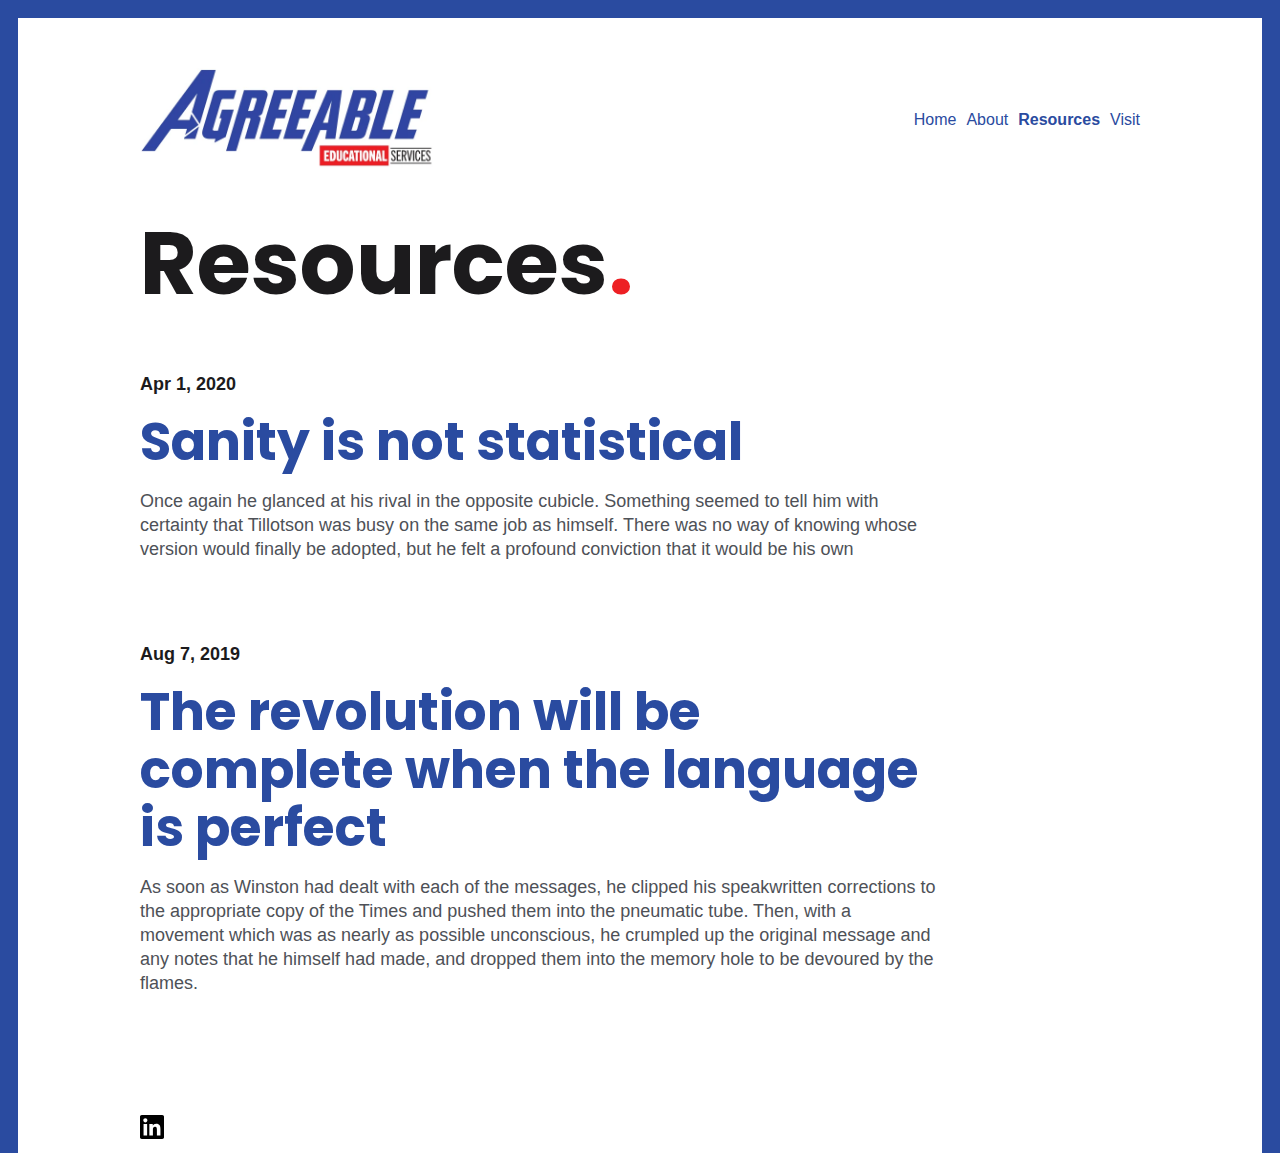
<file: resources/page/1/index.html>
<!doctype html><html><head><title>/resources/</title><link rel=canonical href=/resources/><meta name=robots content="noindex"><meta charset=utf-8><meta http-equiv=refresh content="0; url=/resources/"></head></html>
</file>
